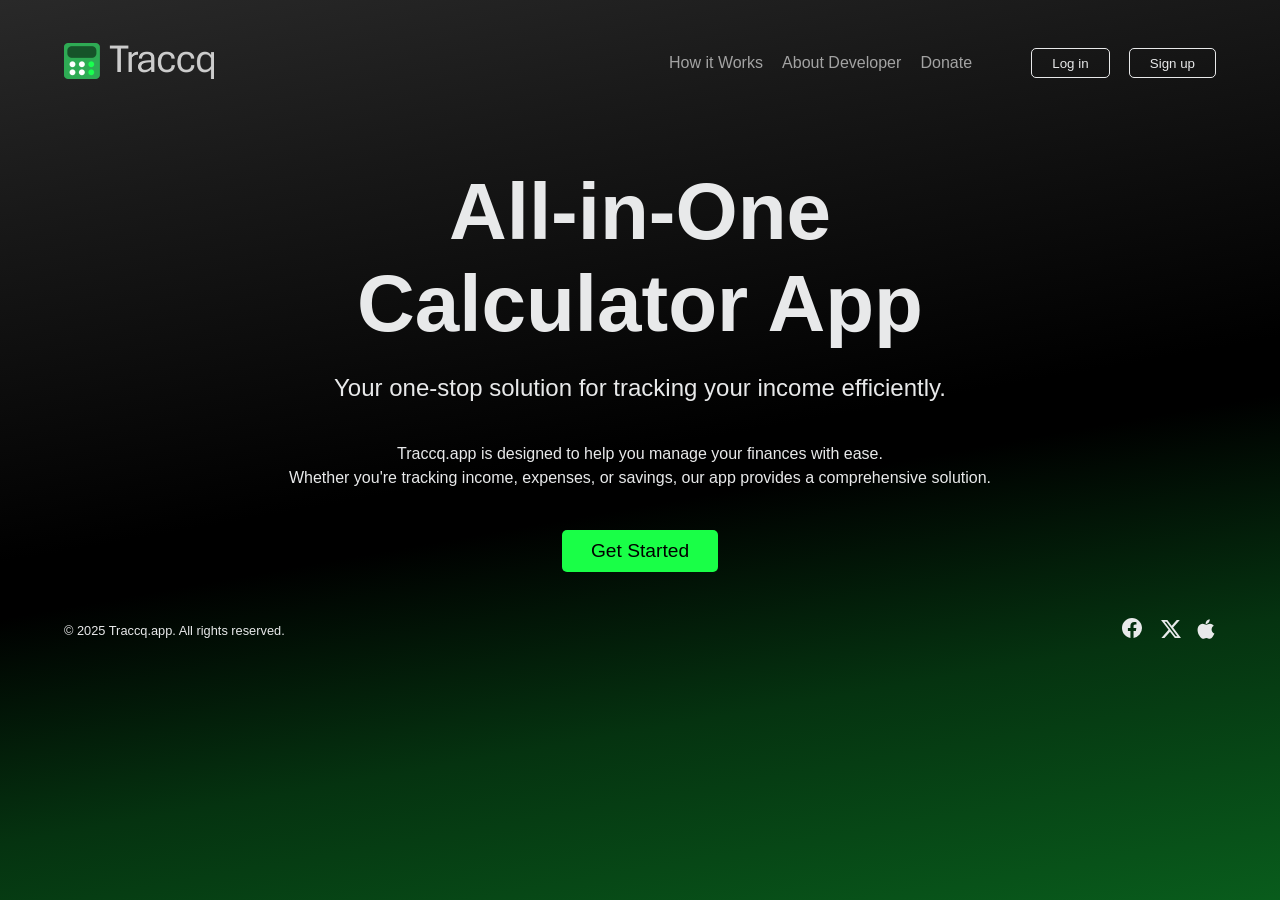
<file: index.html>
<!DOCTYPE html>
<html lang="en">
<head>
    <meta charset="UTF-8">
    <meta name="viewport" content="width=device-width, initial-scale=1.0">
    <title>Traccq.app</title>
    <link rel="stylesheet" href="index.css">
    <script src="index.js" defer></script>
</head>
<body>
    <!-- Background Container -->
    <div class="container">
        <!-- Hamburger Menu Button -->
        <button class="hamburger-menu" aria-label="Toggle navigation" aria-expanded="false" aria-controls="navbar" onclick="openHamburgerMenu()">
            <span class="system-uicons--menu-hamburger"></span>
        </button>
        <!-- Navigation Bar -->
        <nav class="navbar">
            <!-- Close Hamburger Menu -->
            <button class="close-hamburger-menu" aria-label="Close navigation" onclick="closeHamburgerMenu()">
                <span class="system-uicons--cross"></span>
            </button>
            <!-- Logo and Links -->
            <a href="./index.html"><img class="logo" src="./img/Traccq-horizontal-logo.png" alt="Traccq Logo"></a>
            <!-- Navigation Links -->
            <ul>
                <li class="how-it-works"><a href="">How it Works</a></li>
                <li class="about"><a href="">About Developer</a></li>
                <li class="donate"><a href="">Donate</a></li>
                <a href="./app/app.html"><button class="btn login">Log in</button></a>
                <a href="./app/app.html"><button class="btn signup">Sign up</button></a>
            </ul>
        </nav>
        <!-- Overlay for Closing Menu -->
        <div class="overlay" onclick="closeHamburgerMenu()"></div>

        <!-- Main Content Area -->
        <main class="main-content">
            <!-- Hero Text -->
            <h1 class="heroText">All-in-One <br> Calculator App</h1>
            <!-- Tagline -->
            <span class="tagline">Your one-stop solution for tracking your income efficiently.</span>
            <!-- Description and Call to Action -->
            <p class="description">Traccq.app is designed to help you manage your finances with ease. <br> Whether you're tracking income, expenses, or savings, our app provides a comprehensive solution.</p>
            <a href="./app/app.html"><button class="btn get-started">Get Started</button></a>
        </main>

        <!-- Footer Section -->
        <footer class="footer">
            <p>&copy; 2025 Traccq.app. All rights reserved.</p>
            <!-- Social Media Links -->
            <ul class="social-media">
                <li><a class="social FB" href="#"><svg xmlns="http://www.w3.org/2000/svg" width="25" height="25" viewBox="0 0 25 25"><path fill="" d="M12 2.04c-5.5 0-10 4.49-10 10.02c0 5 3.66 9.15 8.44 9.9v-7H7.9v-2.9h2.54V9.85c0-2.51 1.49-3.89 3.78-3.89c1.09 0 2.23.19 2.23.19v2.47h-1.26c-1.24 0-1.63.77-1.63 1.56v1.88h2.78l-.45 2.9h-2.33v7a10 10 0 0 0 8.44-9.9c0-5.53-4.5-10.02-10-10.02"/></svg></a></li>
                <li><a class="social TW" href="#"><svg xmlns="http://www.w3.org/2000/svg" width="20" height="20" viewBox="0 0 14 14"><g fill=""><g clip-path="url(#primeTwitter0)"><path fill="" d="M11.025.656h2.147L8.482 6.03L14 13.344H9.68L6.294 8.909l-3.87 4.435H.275l5.016-5.75L0 .657h4.43L7.486 4.71zm-.755 11.4h1.19L3.78 1.877H2.504z"/></g><defs><clipPath id="primeTwitter0"><path fill="#fff" d="M0 0h14v14H0z"/></clipPath></defs></g></svg></a></li>
                <li><a class="social IG" href="#"><svg xmlns="http://www.w3.org/2000/svg" width="20" height="20" viewBox="0 0 26 26"><path fill="" d="M23.934 18.947c-.598 1.324-.884 1.916-1.652 3.086c-1.073 1.634-2.588 3.673-4.461 3.687c-1.666.014-2.096-1.087-4.357-1.069c-2.261.011-2.732 1.089-4.4 1.072c-1.873-.017-3.307-1.854-4.381-3.485c-3.003-4.575-3.32-9.937-1.464-12.79C4.532 7.425 6.61 6.237 8.561 6.237c1.987 0 3.236 1.092 4.879 1.092c1.594 0 2.565-1.095 4.863-1.095c1.738 0 3.576.947 4.889 2.581c-4.296 2.354-3.598 8.49.742 10.132M16.559 4.408c.836-1.073 1.47-2.587 1.24-4.131c-1.364.093-2.959.964-3.891 2.092c-.844 1.027-1.544 2.553-1.271 4.029c1.488.048 3.028-.839 3.922-1.99"/></svg></a></li>
            </ul>
        </footer>

     </div>
</body>
</html>
</file>
<file: index.css>
/* This file contains CSS styles for the Traccq application, including color variables, font imports, and layout styles for various components such as the navbar, main content, and login form. The styles are designed to create a cohesive and visually appealing user interface with responsive design considerations. */

/* color variables and font imports */
:root{
  --LimeGreen: #19ff47;
  --LimeGreen-Dark-800: #053310;
  --secondary-color: #2eab54;
  --off-white: #e8e9ea;
  --black: #000;
  --black-025: #181818;
  --black-050: #292929;
  --black-200: #525252;
  --black-600: #a3a3a3;
  --black-800: #ccc;
  --grey-200: #adadad;
  --accent-cyan: #00ccff;
  --accent-mindero: #ccff66;
  --accent-orange: #ff6600;
  --accent-Tangerine-Yellow: #ffcc00;

}
@import url('https://fonts.googleapis.com/css2?family=Sora:wght@100..800&display=swap');


.sora-<uniquifier> {
  font-family: "Sora", sans-serif;
  font-optical-sizing: auto;
  font-weight: <weight>;
  font-style: normal;
}

* {
    box-sizing: border-box;
    
}

/* html and body tag */
html, body {
    font-family: 'Sora', sans-serif;
    color: var(--off-white);
    margin: 0;
    padding: 0;
    overflow-x: hidden;
    scroll-behavior: smooth;
}

/* background container */
.container {
    width: 100%;
    min-height: 100vh;
    background: linear-gradient(170deg, var(--black-050) 0%,var(--black-025) 20%, var(--black) 50%,var(--black) 55%, var(--LimeGreen-Dark-800) 75%,rgba(9, 92, 28, 1) 100%);
    padding: 2em 4em;
    overflow-x: hidden;
}

/* hamburger menu open icon */
.system-uicons--menu-hamburger {
  display: block;
  width: 2em;
  height: 2em;
  --svg: url("data:image/svg+xml,%3Csvg xmlns='http://www.w3.org/2000/svg' viewBox='0 0 21 21'%3E%3Cpath fill='none' stroke='%23000' stroke-linecap='round' stroke  -linejoin='round' d='M4.5 6.5h12m-12.002 4h11.997M4.5 14.5h11.995' stroke-width='1'/%3E%3C/svg%3E");
  background-color: var(--off-white);
  -webkit-mask-image: var(--svg);
  mask-image: var(--svg);
  -webkit-mask-repeat: no-repeat;
  mask-repeat: no-repeat;
  -webkit-mask-size: 100% 100%;
  mask-size: 100% 100%;
}

button.hamburger-menu {
  display: none;
  padding: 0;
  margin-left: auto;
  background-color: transparent;
  border: none;
  cursor: pointer;
}

/* hamburger menu close icon */
.system-uicons--cross {
  display: inline-block;
  width: 2em;
  height: 2em;
  --svg: url("data:image/svg+xml,%3Csvg xmlns='http://www.w3.org/2000/svg' viewBox='0 0 21 21'%3E%3Cpath fill='none' stroke='%23000' stroke-linecap='round' stroke-linejoin='round' d='m15.5 15.5l-10-10zm0-10l-10 10' stroke-width='1'/%3E%3C/svg%3E");
  background-color: var(--off-white);
  -webkit-mask-image: var(--svg);
  mask-image: var(--svg);
  -webkit-mask-repeat: no-repeat;
  mask-repeat: no-repeat;
  -webkit-mask-size: 100% 100%;
  mask-size: 100% 100%;
}

button.close-hamburger-menu {
  display: none;
  padding: 0;
  margin: 0;
  background-color: transparent;
  border: none;
  cursor: pointer;
}

/* app logo */
.logo {
    width: 150px;
    height: auto;
    margin-right: auto;
    position: relative;
}

/* navbar and nav-links parent */
.navbar, ul {
  position: relative;
  display: flex;
  flex-flow: row nowrap;
  list-style: none;
  align-items: center;
  transition: right 400ms ease-in-out;
}

/* nav-links parent */
ul {
    margin-left: auto;
    gap: 1.2em;
    
}

/* nav-links parent and children */
ul li a {
    text-decoration: none;
    color: var(--black-600);
    transition: all 200ms ease-in-out;
}

/* social-media-logos */
.social svg{
  fill: var(--off-white);
  transition: fill 0.3s ease-in-out;
}

/* anchor tag only */
a {
    text-decoration: none;
    color: var(--off-white);
}

/* all buttons with class .btn */
.btn {
  border: none;
  padding: 0.5em 1.5em;
  border-radius: 5px;
  cursor: pointer;
  border: 1px solid var(--off-white);
  color: var(--off-white);
  background-color: transparent;
  transition: all 0.3s ease-in-out;

}

/* overlay for closing Menu */
.overlay{
  position: fixed;
  inset: 0;
  width: 100%;
  height: 100%;
  background-color: rgba(0, 0, 0, 0.5);
  z-index: 9;
  display: none;
}

/* login button */
.login{
  margin-left: 40px;
}

/* main content */
.main-content {
  display: flex;
  flex-direction: column;
  align-items: center;
  margin: 3em 0 2em 0;
  text-align: center;
}

/* main-content hero-Text */
.main-content .heroText{
  font-size: 5em;
  margin: 1.5rem 0;
  padding: 0;
}

/* tagline */
.tagline{
  font-size: 1.5rem;
  font-weight: 400;
}

/* description */
.description{
  font-size: 1em;
  font-weight: 200;
  line-height: 1.5;
  margin: 2.5rem 0;
  
}

/* button with class get-started */
.btn.get-started{
  font-size: 1.2em;
  font-weight: 500;
  background-color: var(--LimeGreen);
  border: none;
  color: var(--black);
  transition: all 0.3s ease-in-out;

}

/* footer */
.footer{
  position: relative;
  display: flex;
  flex-flow: row nowrap;
  align-items: center;
  font-size: 0.8em;
}

/* hover effects */
/* hover effects nav-links parent and children */
ul li a:hover {
    text-decoration: none;
    color: var(--off-white);
}

 /* hover effects buttons */
.btn:hover {
  border: none;
  padding: 0.5em 1.5em;
  border-radius: 5px;
  cursor: pointer;
  color: var(--black-025);
  border: 1px solid var(--off-white);
  background-color:var(--off-white);
}

 /* hover effects for anchor tags only */
a:hover {
  text-decoration: none;
  color: var(--black-025);
}

/* social-media-logos */
.social svg:hover{
  fill: var(--LimeGreen);
}

/* hover effects for button with class get-started */
.btn.get-started:hover {
  font-size: 1.3em;
  font-weight: 500;
  background-color: var(--off-white);
  border: none;
  color: var(--black);
}


/* media queries for responsive design */
@media screen and (max-width: 875px) {
  button.hamburger-menu, button.close-hamburger-menu {
    display: block;
  }

  .container {
    width: 100%;
    min-height: 100vh;
    padding: 1em 0.5em;
    overflow-x: hidden;
  }

  .navbar{
    position: fixed;
    width: 100%;
    width: fit-content;
    height: 100%;
    flex-flow: column nowrap;
    align-items: start;
    padding: 3em;
    gap: 2em;
    top: 0;
    right: -100%;
    z-index: 10;
    background-color: var(--black-025);
    overflow-x: hidden;
  }

  .show{
    right: 0;
  }

  .show ~ .overlay{
    display: block;
  }
  
  .login{
    margin: 0;
  }
 .navbar > ul {
    position: relative;
    margin: 0;
    column-gap: em;
    flex-flow: column nowrap;
    align-items: start;
    justify-content: start;
    padding: 0;
    
}

  .logo {
      width: 100px;
      height: auto;
      margin: 0;
      position: relative;
  }
    
   .main-content {
    display: flex;
    flex-direction: column;
    align-items: center;
    margin: 2em 0 1em 0;
    text-align: center;
  }

  .main-content .heroText{
    font-size: 4em;
    margin: 2.5rem 0;
    padding: 0;
  }

  .welcome-text{
    font-size: 2.5em;
    font-weight: 300;
    margin-bottom: 0.5em;
    letter-spacing: 5px;
  }

  .tagline{
    font-size: 0.75em;
    font-weight: 200;
  }

  .description{
    font-size: 0.75em;
    font-weight: 300;
    line-height: 1.5;
    margin: 0.5em  0 2em 0;
  }

  .btn.get-started{
    font-size: 1em;
    font-weight: 500;
    background-color: var(--LimeGreen);
    border: none;
    color: var(--black);

  }

  .footer{
    position: relative;
    display: flex;
    flex-flow: column nowrap;
    align-items: center;
    justify-content: center;
    font-size: 0.8em;
    margin: 2em 0 0 0;
  }

  .social-media{
    margin: 0;
    padding: 0;
  }
}
</file>
